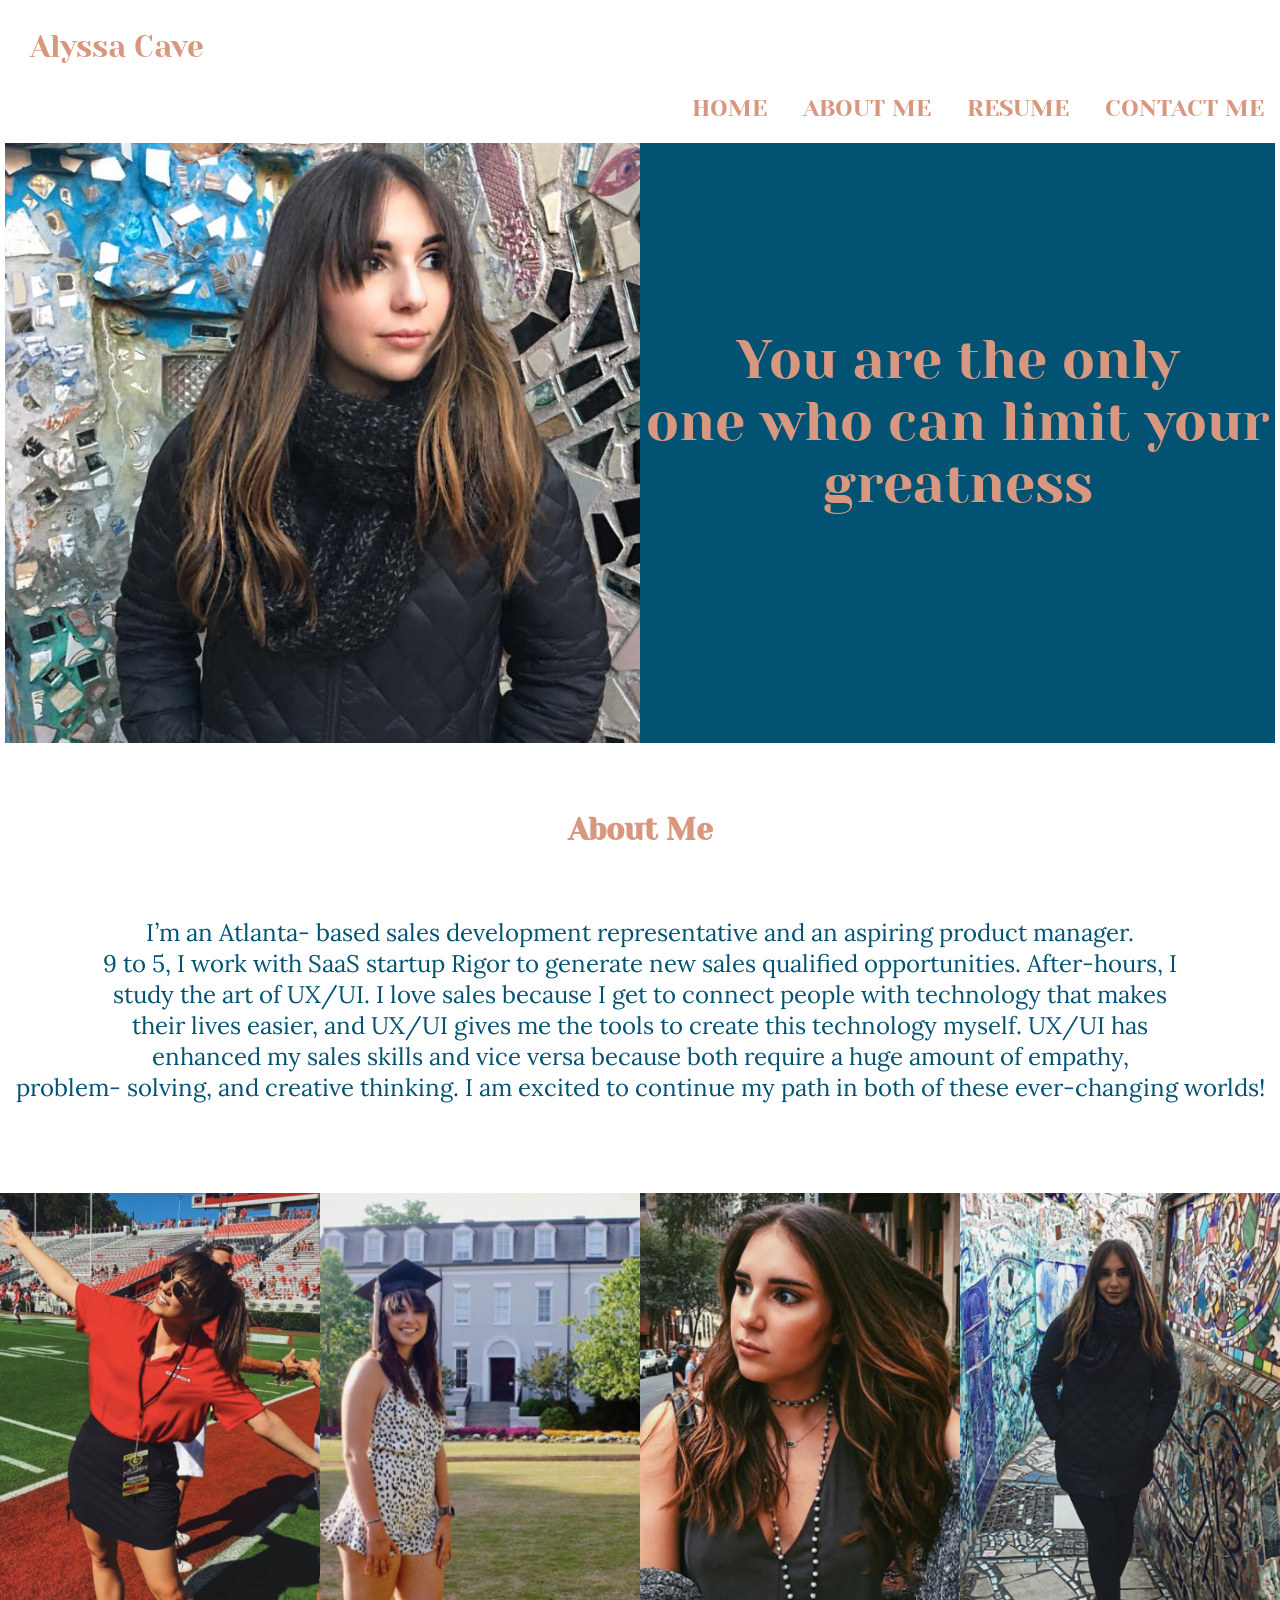
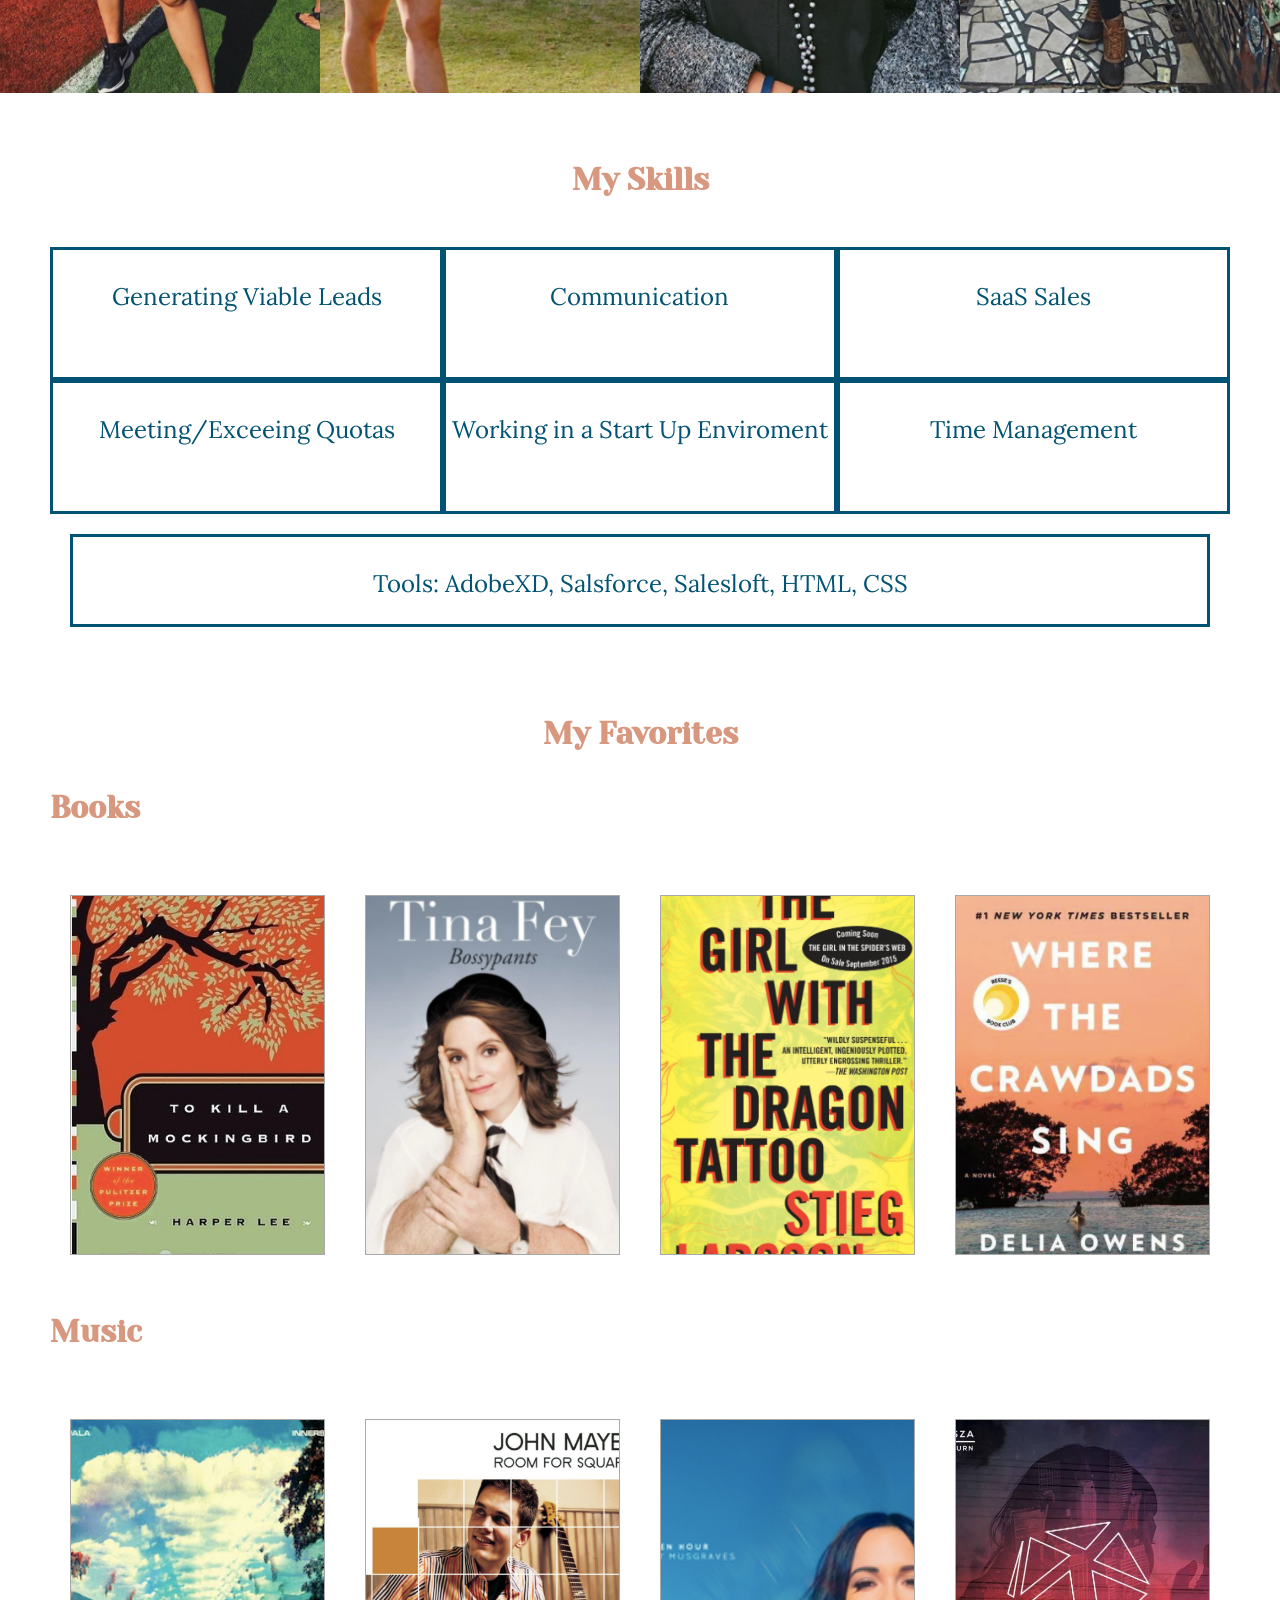
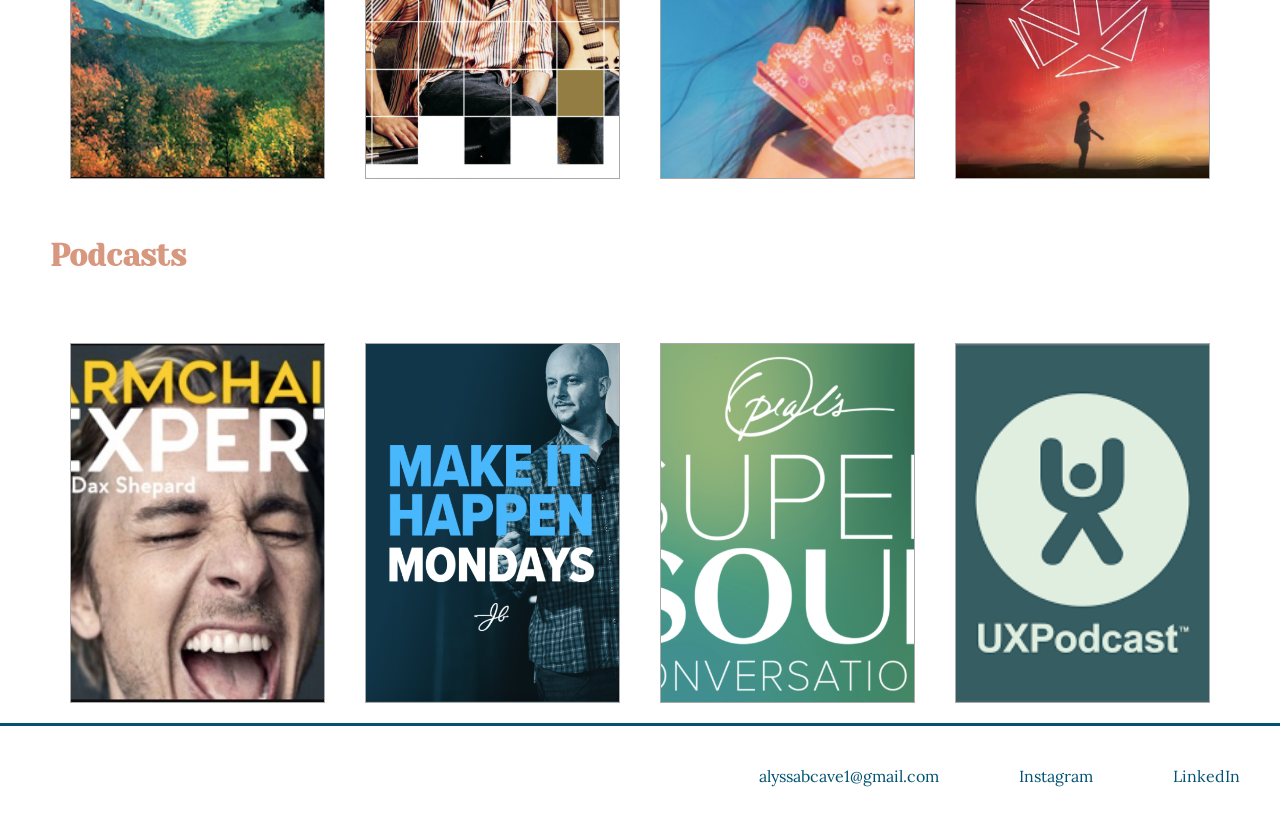
<file: index.html>
<!DOCTYPE html>
<html lang="en">
<head>
    <meta charset="UTF-8">
    <meta name="viewport" content="width=device-width, initial-scale=1.0">
    <meta http-equiv="X-UA-Compatible" content="ie=edge">
    <title>About Me</title>
    <link href="https://fonts.googleapis.com/css2?family=Yeseva+One&display=swap" rel="stylesheet">
    <link href="https://fonts.googleapis.com/css2?family=Lora&display=swap" rel="stylesheet">
    <link href="css/style.css" rel="stylesheet" type="text/css">
</head>
<body>
     <!--Navigation-->
     <div class ="nav-container">
        <nav>
            <div class= "name">Alyssa Cave</div>
        
            <ul>
                <li><a href="#">Home</a></li>
                <li><a href="#">About Me</a></li>
                <li><a href="#">Resume</a></li>
                <li><a href="#">Contact Me</a></li>
            </ul>
        </nav>
    <!--Hero-->
    <div class="about-me-hero">
        <div class ="about-me-hero-image">
            
        </div>
        <div class ="about-me-hero-text">
            <br><br><br>You are the only <br>one who can limit your <br> greatness
        </div>
    </div>

    <h1>About Me</h1>

    <p>I’m an Atlanta- based sales development representative and an aspiring product manager. <br>
        9 to 5, I work with SaaS startup Rigor to generate new sales qualified opportunities. After-hours, I<br>
        study the art of UX/UI. I love sales because I get to connect people with technology that makes<br>
        their lives easier, and UX/UI gives me the tools to create this technology myself. UX/UI has<br>
        enhanced my sales skills and vice versa because both require a huge amount of empathy,<br> 
        problem- solving, and creative thinking. I am excited to continue my path in both of these ever-changing worlds!
    </p>

    <div class="collage">
        <div id=photo1></div>
        <div id=photo2></div>
        <div id=photo3></div>
        <div id=photo4></div>
    </div>

    <h1>My Skills</h1>

    <div class ="my-skills">
        <div id="skill1"><br>Generating Viable Leads</div>
        <div id="skill2"><br>Communication</div>
        <div id="skill3"><br>SaaS Sales</div>
        <div id="skill4"><br>Meeting/Exceeing Quotas</div>
        <div id="skill5"><br>Working in a Start Up Enviroment</div>
        <div id="skill6"><br>Time Management</div>
        <div id="tools"><br>Tools: AdobeXD, Salsforce, Salesloft, HTML, CSS</div>
    </div>

    <h1>My Favorites</h1>

    <h2>Books</h2>

    <div class="fav-books">
        <div id="book1"></div>
        <div id="book2"></div>
        <div id="book3"></div>
        <div id="book4"></div>
    </div>

    <h2>Music</h2>

    <div class="fav-music">
        <div id="music1"></div>
        <div id="music2"></div>
        <div id="music3"></div>
        <div id="music4"></div>
    </div>

    <h2>Podcasts</h2>

    <div class="fav-podcasts">
        <div id="podcast1"></div>
        <div id="podcast2"></div>
        <div id="podcast3"></div>
        <div id="podcast4"></div>
    </div>

    <div class="footer">
        <a href= "#" class="email">alyssabcave1@gmail.com</a>
        <a href= "#" class="insta">Instagram</a>
        <a href= "#" class="linkedin">LinkedIn</a>
    </div>

</div>
</body>
</html>
</file>
<file: css/style.css>
body{
    margin:0;
    padding:0;
}

/*Navigation Styles*/

.nav-container {
    width: 100%;
    margin: 0;
    padding: 0;
    height: 40px;
    
    font-family: 'Yeseva One', cursive;
    z-index: 999;
}

.name{
    color:#D8977F;
    font-size: 30px;
    text-align: left;
    margin-bottom: 1em;
    margin-left: 1em;
    margin-top: 1em;
}

nav{
    position: relative;
    text-align: right;
    padding: 0;
    margin: 0;
    
    width: 100%;
}

nav ul {
    margin: 0;
    padding: 0;
    list-style: none;
}

nav li {
    margin-bottom: 1em;
    margin-left: 1em;
    margin-right: 1em;
    display: inline-block;
}

nav a {
    color: #D8977F;
    text-decoration: none;
    font-size: 24px;
    text-transform: uppercase;
}

nav a:hover{
    color: #014040;
}
/*About Me Hero*/

.about-me-hero{
    display: grid;
    height: 600px;
    background-position: center;
    background-size: cover;
    background-repeat: no-repeat;
    margin: 5px;
    grid-template-columns: 50% 50%;
    grid-template-rows: 1fr;
    grid-template-areas:
    "image quote"
    "image quote"
}

.about-me-hero-image{
    grid-area: image;
    background-position: center;
    background-size: cover;
    background-repeat: no-repeat;
    background-image: url("../images/hero.jpg");
}

.about-me-hero-text{
    grid-area: quote;
    background-color: #025373;
    color: #D8977F;
    font-family: 'Yeseva One', cursive;
    justify-content: center;
    text-align: center;
    font-size: 54px;
}

/*Paragraph Style*/

p{
    color: #025373;
    font-family: 'Lora', serif;
    font-size: 24px;
    text-align: center;
    margin-top: 70px;
}

/*Picture Collage Styles*/

.collage{
    display: grid;
    margin-top: 90px;
    height: 500px;
    grid-template-columns: 25% 25% 25% 25%;
    grid-template-rows: 1fr;
    grid-template-areas: 
    "photo-one photo-two photo-three photo-four";
}

#photo1{
    grid-area: photo-one;
    background-position: center;
    background-size: cover;
    background-repeat: no-repeat;
    background-image: url("../images/Screen Shot 2020-04-05 at 2.33.24 PM.png");
}

#photo2{
    grid-area: photo-two;
    background-position: top;
    background-size: cover;
    background-repeat: no-repeat;
    background-image: url("../images/Screen Shot 2020-04-05 at 2.34.19 PM.png");
}

#photo3{
    grid-area: photo-three;
    background-position: top;
    background-size: cover;
    background-repeat: no-repeat;
    background-image: url("../images/Screen Shot 2020-04-05 at 2.35.07 PM.png");
}

#photo4{
    grid-area: photo-four;
    background-position: center;
    background-size: cover;
    background-repeat: no-repeat;
    background-image: url("../images/garden.png");
}

/*MySkills*/

h1{
    color:#D8977F;
    font-size: 30px;
    font-family: 'Yeseva One', cursive;
    text-align:center;
    margin-top:70px;
}
.my-skills{
    display: grid;
    margin-top: 50px;
    height: 400px;
    margin-right: 50px;
    margin-left: 50px;
    text-align: center;
    justify-content: center;
    font-family: 'Lora', serif;
    font-size: 24px;
    grid-template-columns: 1fr 1fr 1fr;
    grid-template-rows: 1fr 1fr 1fr;
    grid-template-areas: 
    "skill-1 skill-2 skill-3"
    "skill-4 skill-5 skill-6"
    "Tools Tools Tools";
}

#skill1{
    grid-area: skill-1;
    color: #025373;
    border: 3px solid #025373;
    text-align: center;
    justify-content:center;
    position:flex;
}

#skill2{
    grid-area: skill-2;
    color: #025373;
    border: 3px solid  #025373;
    text-align: center;
    justify-content:center;
    position:flex;
}

#skill3{
    grid-area: skill-3;
    color: #025373;
    border: 3px solid #025373;
    text-align: center;
    justify-content:center;
    position:flex;
}

#skill4{
    grid-area: skill-4;
    color: #025373;
    border: 3px solid #025373;
    text-align: center;
    justify-content:center;
    position:flex;
}

#skill5{
    grid-area: skill-5;
    color: #025373;
    border: 3px solid #025373;
    text-align: center;
    justify-content:center;
    position:center;
}

#skill6{
    grid-area: skill-6;
    color: #025373;
    border: 3px solid #025373;
    text-align: center;
    justify-content: space-around;
    display:grid;
}

#tools{
    grid-area: Tools;
    color: #025373;
    border: 3px solid #025373;
    text-align: center;
    display:grid;
    margin: 20px;
}

/*Favorite Books*/

h2{
    color:#D8977F;
    font-size: 30px;
    font-family: 'Yeseva One', cursive;
    text-align:left;
    margin-left: 50px;
    margin-top:40px;
}

.fav-books{
    display: grid;
    margin-top: 50px;
    height: 400px;
    margin-right: 50px;
    margin-left: 50px;
    grid-template-columns: 1fr 1fr 1fr 1fr;
    grid-template-rows: 1fr;
    grid-template-areas: 
    "book-1 book-2 book-3 book-4";
}

#book1{
    grid-area: book-1;
    background-position: center;
    background-size: cover;
    background-repeat: no-repeat;
    background-image: url("../images/Screen Shot 2020-04-05 at 2.37.25 PM.png");
    border: 1px solid darkgrey;
    margin:20px;
}

#book2{
    grid-area: book-2;
    background-position: center;
    background-size: cover;
    background-repeat: no-repeat;
    background-image: url("../images/Screen Shot 2020-04-05 at 2.38.32 PM.png");
    border: 1px solid darkgrey;
    margin:20px;
}

#book3{
    grid-area: book-3;
    background-position: center;
    background-size: cover;
    background-repeat: no-repeat;
    background-image: url("../images/Screen Shot 2020-04-05 at 2.38.03 PM.png");
    border: 1px solid darkgrey;
    margin:20px;
}

#book4{
    grid-area: book-4;
    background-position: center;
    background-size: cover;
    background-repeat: no-repeat;
    background-image: url("../images/Screen Shot 2020-04-05 at 2.40.13 PM.png");
    border: 1px solid darkgrey;
    margin: 20px;
}

/*Favorite Music*/

h2{
    color:#D8977F;
    font-size: 30px;
    font-family: 'Yeseva One', cursive;
    text-align:left;
    margin-left: 50px;
    margin-top:40px;
}

.fav-music{
    display: grid;
    margin-top: 50px;
    height: 400px;
    margin-right: 50px;
    margin-left: 50px;
    grid-template-columns: 1fr 1fr 1fr 1fr;
    grid-template-rows: 1fr;
    grid-template-areas: 
    "music-1 music-2 music-3 music-4";
}

#music1{
    grid-area: music-1;
    background-position: center;
    background-size: cover;
    background-repeat: no-repeat;
    background-image: url("../images/Screen Shot 2020-04-05 at 2.44.13 PM.png");
    border: 1px solid darkgrey;
    margin:20px;
}

#music2{
    grid-area: music-2;
    background-position: center;
    background-size: cover;
    background-repeat: no-repeat;
    background-image: url("../images/Screen Shot 2020-04-05 at 2.44.35 PM.png");
    border: 1px solid darkgrey;
    margin:20px;
}

#music3{
    grid-area: music-3;
    background-position: center;
    background-size: cover;
    background-repeat: no-repeat;
    background-image: url("../images/Screen Shot 2020-04-05 at 2.45.04 PM.png");
    border: 1px solid darkgrey;
    margin:20px;
}

#music4{
    grid-area: music-4;
    background-position: center;
    background-size: cover;
    background-repeat: no-repeat;
    background-image: url("../images/Screen Shot 2020-04-05 at 2.46.18 PM.png");
    border: 1px solid darkgrey;
    margin: 20px;
}

/*Favorite Podcasts*/

h2{
    color:#D8977F;
    font-size: 30px;
    font-family: 'Yeseva One', cursive;
    text-align:left;
    margin-left: 50px;
    margin-top:40px;
}

.fav-podcasts{
    display: grid;
    margin-top: 50px;
    height: 400px;
    margin-right: 50px;
    margin-left: 50px;
    grid-template-columns: 1fr 1fr 1fr 1fr;
    grid-template-rows: 1fr;
    grid-template-areas: 
    "podcast-1 podcast-2 podcast-3 podcast-4";
}

#podcast1{
    grid-area: podcast-1;
    background-position: center;
    background-size: cover;
    background-repeat: no-repeat;
    background-image: url("../images/Screen Shot 2020-04-05 at 2.48.46 PM.png");
    border: 1px solid darkgrey;
    margin:20px;
}

#podcast2{
    grid-area: podcast-2;
    background-position: center;
    background-size: cover;
    background-repeat: no-repeat;
    background-image: url("../images/Screen Shot 2020-04-05 at 2.49.16 PM.png");
    border: 1px solid darkgrey;
    margin:20px;
}

#podcast3{
    grid-area: podcast-3;
    background-position: center;
    background-size: cover;
    background-repeat: no-repeat;
    background-image: url("../images/Screen Shot 2020-04-05 at 2.49.57 PM.png");
    border: 1px solid darkgrey;
    margin:20px;
}

#podcast4{
    grid-area: podcast-4;
    background-position: center;
    background-size: cover;
    background-repeat: no-repeat;
    background-image: url("../images/Screen Shot 2020-04-05 at 2.51.14 PM.png");
    border: 1px solid darkgrey;
    margin: 20px;
}

/*Footer*/

.footer {
    display: flex;
    justify-content: right;
    align-items: center;
    height: 100px;
    border-top: 3px solid #025373;
  }
  
  .footer a {
    padding: 20px 40px;
    font-family: 'Lora', serif;
    text-decoration: none;
    color: #025373;
  }

  .footer a:hover{
      color:#D8977F;
  }

  @media only screen and (max-width: 600px){

  .name{
      font-size: 24px;
  }

  nav a{
      font-size:20px;
  }

  .about-me-hero-text{
      font-size: 38px;
  }

  p{
      font-size: 20px;
  }

  .collage{
    display: grid;
    margin-top: 90px;
    height: 500px;
    grid-template-columns: 50%, 50%;
    grid-template-rows: 50% 50%;
    grid-template-areas: 
    "photo-one photo-two photo-three photo-four";
}

h1{
    margin-top: 50px;
}

.my-skills{
    display: grid;
    margin-top: 50px;
    height: 400px;
    margin-right: 60px;
    margin-left: 50px;
    text-align: center;
    justify-content: center;
    font-family: 'Lora', serif;
    font-size: 18px;
    grid-template-columns: 1fr 1fr;
    grid-template-rows: 1fr 1fr 1fr 1fr;
    grid-template-areas: 
    "skill-1 skill-2"
    "skill-3 skill-4"
    "skill-5 skill-6"
    "Tools Tools";
}

.fav-books{
    display: grid;
    margin-top: 50px;
    height: 400px;
    margin-right: 50px;
    margin-left: 50px;
    grid-template-columns: 1fr 1fr;
    grid-template-rows: 1fr 1fr;
    grid-template-areas: 
    "book-1 book-2" 
    "book-3 book-4";
}

.fav-music{
    display: grid;
    margin-top: 50px;
    height: 400px;
    margin-right: 50px;
    margin-left: 50px;
    grid-template-columns: 1fr 1fr;
    grid-template-rows: 1fr 1fr;
    grid-template-areas: 
    "music-1 music-2"
    "music-3 music-4";
}

.fav-podcasts{
    display: grid;
    margin-top: 50px;
    height: 400px;
    margin-right: 50px;
    margin-left: 50px;
    grid-template-columns: 1fr 1fr;
    grid-template-rows: 1fr 1fr;
    grid-template-areas: 
    "podcast-1 podcast-2"
    "podcast-3 podcast-4";
}

.footer a{
    font-size: 14px;
}


}
</file>
